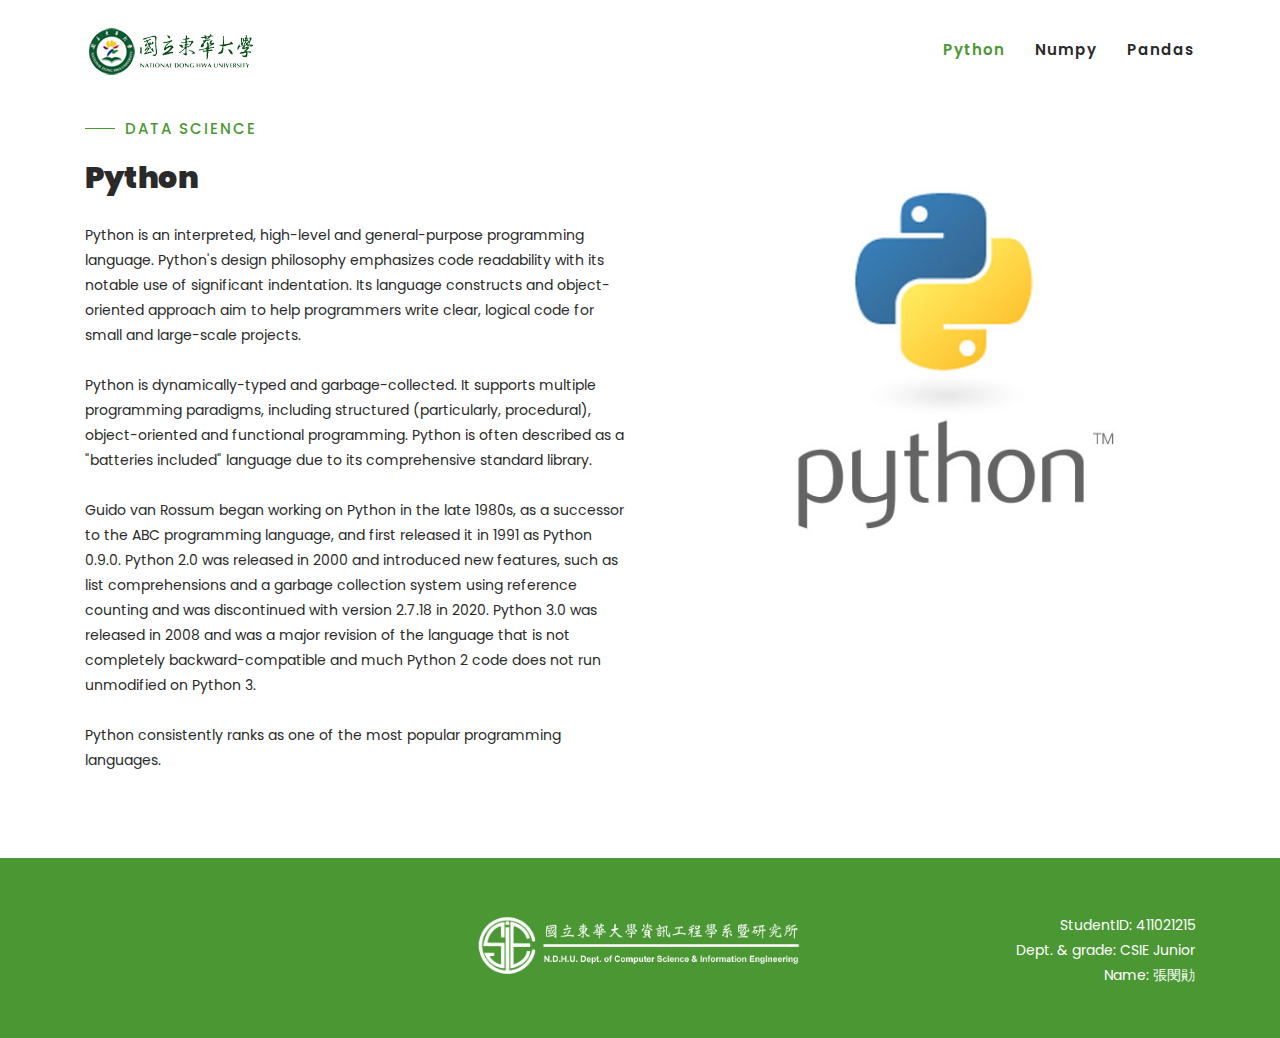
<file: Midterm Project/411021215 q3/index.html>
<!DOCTYPE html>
<html lang="en">

  <head>

    <meta charset="utf-8">
    <meta name="viewport" content="width=device-width, initial-scale=1, shrink-to-fit=no">
    <meta name="description" content="">
    <meta name="author" content="">
    <link href="https://fonts.googleapis.com/css?family=Poppins:100,200,300,400,500,600,700,800,900&display=swap" rel="stylesheet">
    <link href="https://fonts.googleapis.com/css2?family=Dancing+Script:wght@400;500;600;700&display=swap" rel="stylesheet">

    <title>Midterm web</title>

    <!-- Additional CSS Files -->
    <link rel="stylesheet" type="text/css" href="assets/css/bootstrap.min.css">

    <link rel="stylesheet" type="text/css" href="assets/css/font-awesome.css">

    <link rel="stylesheet" href="assets/css/template.css">

    <link rel="stylesheet" href="assets/css/owl-carousel.css">

    <link rel="stylesheet" href="assets/css/lightbox.css">

    </head>
    
    <body>
    
    <!-- ***** Preloader Start ***** -->
    <div id="preloader">
        <div class="jumper">
            <div></div>
            <div></div>
            <div></div>
        </div>
    </div>  
    <!-- ***** Preloader End ***** -->
    
    
    <!-- ***** Header Area Start ***** -->
    <header class="header-area header-sticky">
        <div class="container">
            <div class="row">
                <div class="col-12">
                    <nav class="main-nav">
                        <!-- ***** Logo Start ***** -->
                        <a href="https://www.ndhu.edu.tw/" class="logo" target="_blank">
                            <img src="resource/ndhu-logo.png">
                        </a>
                        <!-- ***** Logo End ***** -->
                        <!-- ***** Menu Start ***** -->
                        <ul class="nav">
                            <li class="scroll-to-section"><a href="index.html" class="active">Python</a></li>
                            <li class="scroll-to-section"><a href="numpy.html">Numpy</a></li>
                            <li class="scroll-to-section"><a href="pandas.html">Pandas</a></li>
                        </ul>        
                        <a class='menu-trigger'>
                            <span>Menu</span>
                        </a>
                        <!-- ***** Menu End ***** -->
                    </nav>
                </div>
            </div>
        </div>
    </header>
    <!-- ***** Header Area End ***** -->

    <!-- ***** About Area Starts ***** -->
    <section class="section" id="about">
        <div class="container">
            <div class="row">
                <div class="col-lg-6 col-md-6 col-xs-12">
                    <div class="left-text-content">
                        <div class="section-heading">
                            <h6>Data Science</h6>
                            <h2>Python</h2>
                        </div>
                        <p>
                            Python is an interpreted, high-level and general-purpose programming language. Python's design philosophy emphasizes code readability with its notable use of significant indentation. Its language constructs and object-oriented approach aim to help programmers write clear, logical code for small and large-scale projects.<br><br>

                            Python is dynamically-typed and garbage-collected. It supports multiple programming paradigms, including structured (particularly, procedural), object-oriented and functional programming. Python is often described as a "batteries included" language due to its comprehensive standard library.<br><br>

                            Guido van Rossum began working on Python in the late 1980s, as a successor to the ABC programming language, and first released it in 1991 as Python 0.9.0. Python 2.0 was released in 2000 and introduced new features, such as list comprehensions and a garbage collection system using reference counting and was discontinued with version 2.7.18 in 2020. Python 3.0 was released in 2008 and was a major revision of the language that is not completely backward-compatible and much Python 2 code does not run unmodified on Python 3.<br><br>

                            Python consistently ranks as one of the most popular programming languages.
                        </p>
                    </div>
                </div>
                <div class="col-lg-6 col-md-6 col-xs-12">
                    <div class="right-content">
                        <div class="thumb">
                            <img src="resource/python.jpg" alt="">
                        </div>
                    </div>
                </div>
            </div>
        </div>
    </section>
    <!-- ***** About Area Ends ***** -->
    
    <!-- ***** Footer Start ***** -->
    <footer>
        <div class="container">
            <div class="row">
                <div class="col-lg-4 col-xs-12">
                </div>
                <div class="col-lg-4">
                    <div class="logo">
                        <a href="https://www.csie.ndhu.edu.tw/" target="_blank"><img src="resource/csie_logo_w.png" alt style="width: 95%"></a>
                    </div>
                </div>
                <div class="col-lg-4 col-xs-12">
                    <div class="left-text-content">
                        <p>StudentID: 411021215
                        <br>Dept. & grade: CSIE Junior 
                        <br>Name: 張閔勛</p>
                    </div>
                </div>
            </div>
        </div>
    </footer>

    <!-- jQuery -->
    <script src="assets/js/jquery-2.1.0.min.js"></script>

    <!-- Bootstrap -->
    <script src="assets/js/popper.js"></script>
    <script src="assets/js/bootstrap.min.js"></script>

    <!-- Plugins -->
    <script src="assets/js/owl-carousel.js"></script>
    <script src="assets/js/accordions.js"></script>
    <script src="assets/js/datepicker.js"></script>
    <script src="assets/js/scrollreveal.min.js"></script>
    <script src="assets/js/waypoints.min.js"></script>
    <script src="assets/js/jquery.counterup.min.js"></script>
    <script src="assets/js/imgfix.min.js"></script> 
    <script src="assets/js/slick.js"></script> 
    <script src="assets/js/lightbox.js"></script> 
    <script src="assets/js/isotope.js"></script> 
    
    <!-- Global Init -->
    <script src="assets/js/custom.js"></script>
    <script>

        $(function() {
            var selectedClass = "";
            $("p").click(function(){
            selectedClass = $(this).attr("data-rel");
            $("#portfolio").fadeTo(50, 0.1);
                $("#portfolio div").not("."+selectedClass).fadeOut();
            setTimeout(function() {
              $("."+selectedClass).fadeIn();
              $("#portfolio").fadeTo(50, 1);
            }, 500);
                
            });
        });

    </script>
  </body>
</html>
</file>
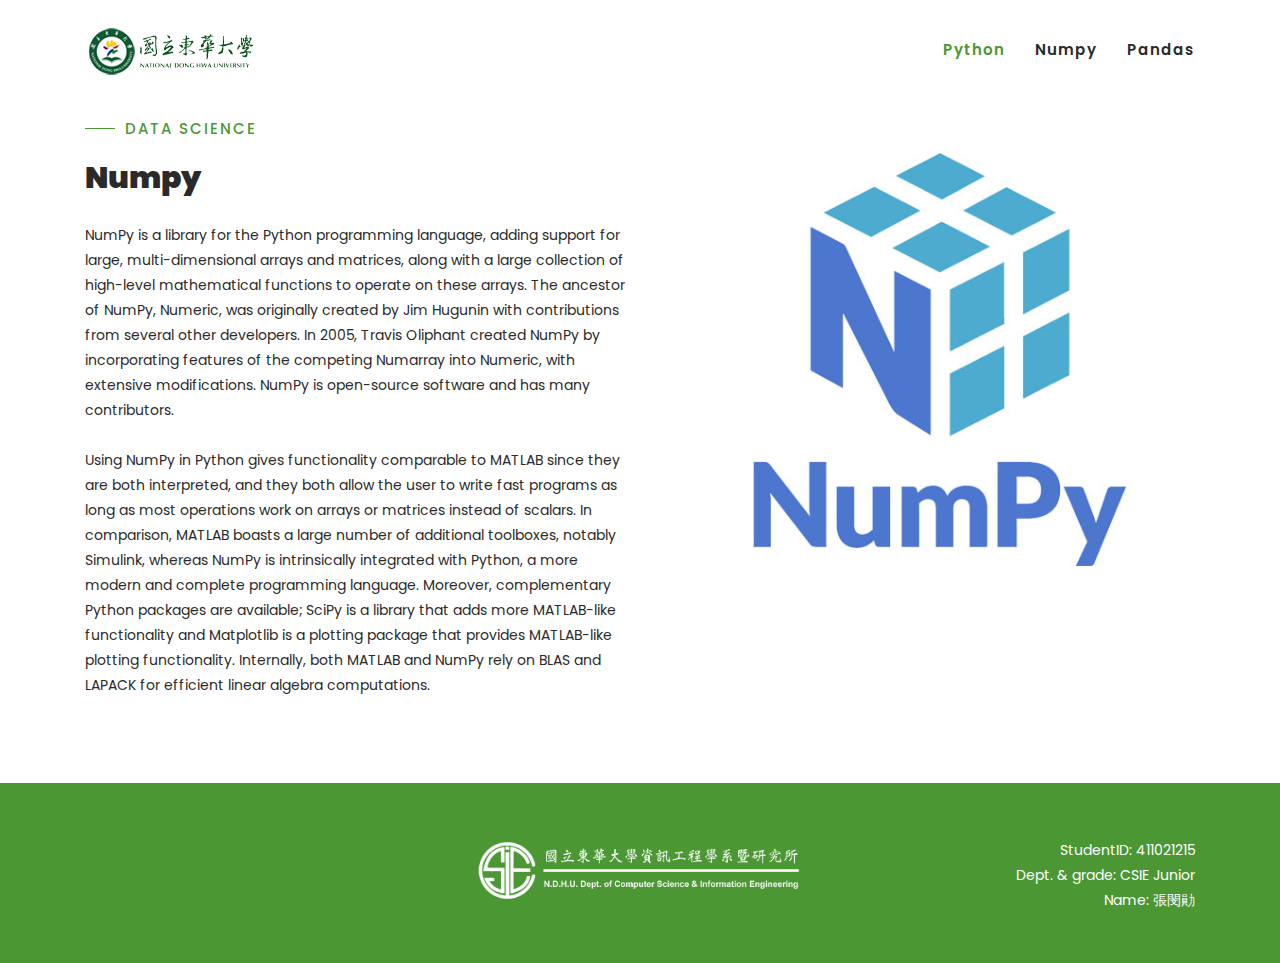
<file: Midterm Project/411021215 q3/numpy.html>
<!DOCTYPE html>
<html lang="en">

  <head>

    <meta charset="utf-8">
    <meta name="viewport" content="width=device-width, initial-scale=1, shrink-to-fit=no">
    <meta name="description" content="">
    <meta name="author" content="">
    <link href="https://fonts.googleapis.com/css?family=Poppins:100,200,300,400,500,600,700,800,900&display=swap" rel="stylesheet">
    <link href="https://fonts.googleapis.com/css2?family=Dancing+Script:wght@400;500;600;700&display=swap" rel="stylesheet">

    <title>Midterm web</title>

    <!-- Additional CSS Files -->
    <link rel="stylesheet" type="text/css" href="assets/css/bootstrap.min.css">

    <link rel="stylesheet" type="text/css" href="assets/css/font-awesome.css">

    <link rel="stylesheet" href="assets/css/template.css">

    <link rel="stylesheet" href="assets/css/owl-carousel.css">

    <link rel="stylesheet" href="assets/css/lightbox.css">

    </head>
    
    <body>
    
    <!-- ***** Preloader Start ***** -->
    <div id="preloader">
        <div class="jumper">
            <div></div>
            <div></div>
            <div></div>
        </div>
    </div>  
    <!-- ***** Preloader End ***** -->
    
    
    <!-- ***** Header Area Start ***** -->
    <header class="header-area header-sticky">
        <div class="container">
            <div class="row">
                <div class="col-12">
                    <nav class="main-nav">
                        <!-- ***** Logo Start ***** -->
                        <a href="https://www.ndhu.edu.tw/" class="logo" target="_blank">
                            <img src="resource/ndhu-logo.png">
                        </a>
                        <!-- ***** Logo End ***** -->
                        <!-- ***** Menu Start ***** -->
                        <ul class="nav">
                            <li class="scroll-to-section"><a href="index.html" class="active">Python</a></li>
                            <li class="scroll-to-section"><a href="numpy.html">Numpy</a></li>
                            <li class="scroll-to-section"><a href="pandas.html">Pandas</a></li>
                        </ul>        
                        <a class='menu-trigger'>
                            <span>Menu</span>
                        </a>
                        <!-- ***** Menu End ***** -->
                    </nav>
                </div>
            </div>
        </div>
    </header>
    <!-- ***** Header Area End ***** -->

    <!-- ***** About Area Starts ***** -->
    <section class="section" id="about">
        <div class="container">
            <div class="row">
                <div class="col-lg-6 col-md-6 col-xs-12">
                    <div class="left-text-content">
                        <div class="section-heading">
                            <h6>Data Science</h6>
                            <h2>Numpy</h2>
                        </div>
                        <p>
                            NumPy is a library for the Python programming language, adding support for large, multi-dimensional arrays and matrices, along with a large collection of high-level mathematical functions to operate on these arrays. The ancestor of NumPy, Numeric, was originally created by Jim Hugunin with contributions from several other developers. In 2005, Travis Oliphant created NumPy by incorporating features of the competing Numarray into Numeric, with extensive modifications. NumPy is open-source software and has many contributors. <br><br>


                            Using NumPy in Python gives functionality comparable to MATLAB since they are both interpreted, and they both allow the user to write fast programs as long as most operations work on arrays or matrices instead of scalars. In comparison, MATLAB boasts a large number of additional toolboxes, notably Simulink, whereas NumPy is intrinsically integrated with Python, a more modern and complete programming language. Moreover, complementary Python packages are available; SciPy is a library that adds more MATLAB-like functionality and Matplotlib is a plotting package that provides MATLAB-like plotting functionality. Internally, both MATLAB and NumPy rely on BLAS and LAPACK for efficient linear algebra computations.

                        </p>
                    </div>
                </div>
                <div class="col-lg-6 col-md-6 col-xs-12">
                    <div class="right-content">
                        <div class="thumb">
                            <img src="resource/numpy.jpg" alt="">
                        </div>
                    </div>
                </div>
            </div>
        </div>
    </section>
    <!-- ***** About Area Ends ***** -->
    
    <!-- ***** Footer Start ***** -->
    <footer>
        <div class="container">
            <div class="row">
                <div class="col-lg-4 col-xs-12">
                </div>
                <div class="col-lg-4">
                    <div class="logo">
                        <a href="https://www.csie.ndhu.edu.tw/" target="_blank"><img src="resource/csie_logo_w.png" alt style="width: 95%"></a>
                    </div>
                </div>
                <div class="col-lg-4 col-xs-12">
                    <div class="left-text-content">
                        <p>StudentID: 411021215
                        <br>Dept. & grade: CSIE Junior 
                        <br>Name: 張閔勛</p>
                    </div>
                </div>
            </div>
        </div>
    </footer>

    <!-- jQuery -->
    <script src="assets/js/jquery-2.1.0.min.js"></script>

    <!-- Bootstrap -->
    <script src="assets/js/popper.js"></script>
    <script src="assets/js/bootstrap.min.js"></script>

    <!-- Plugins -->
    <script src="assets/js/owl-carousel.js"></script>
    <script src="assets/js/accordions.js"></script>
    <script src="assets/js/datepicker.js"></script>
    <script src="assets/js/scrollreveal.min.js"></script>
    <script src="assets/js/waypoints.min.js"></script>
    <script src="assets/js/jquery.counterup.min.js"></script>
    <script src="assets/js/imgfix.min.js"></script> 
    <script src="assets/js/slick.js"></script> 
    <script src="assets/js/lightbox.js"></script> 
    <script src="assets/js/isotope.js"></script> 
    
    <!-- Global Init -->
    <script src="assets/js/custom.js"></script>
    <script>

        $(function() {
            var selectedClass = "";
            $("p").click(function(){
            selectedClass = $(this).attr("data-rel");
            $("#portfolio").fadeTo(50, 0.1);
                $("#portfolio div").not("."+selectedClass).fadeOut();
            setTimeout(function() {
              $("."+selectedClass).fadeIn();
              $("#portfolio").fadeTo(50, 1);
            }, 500);
                
            });
        });

    </script>
  </body>
</html>
</file>
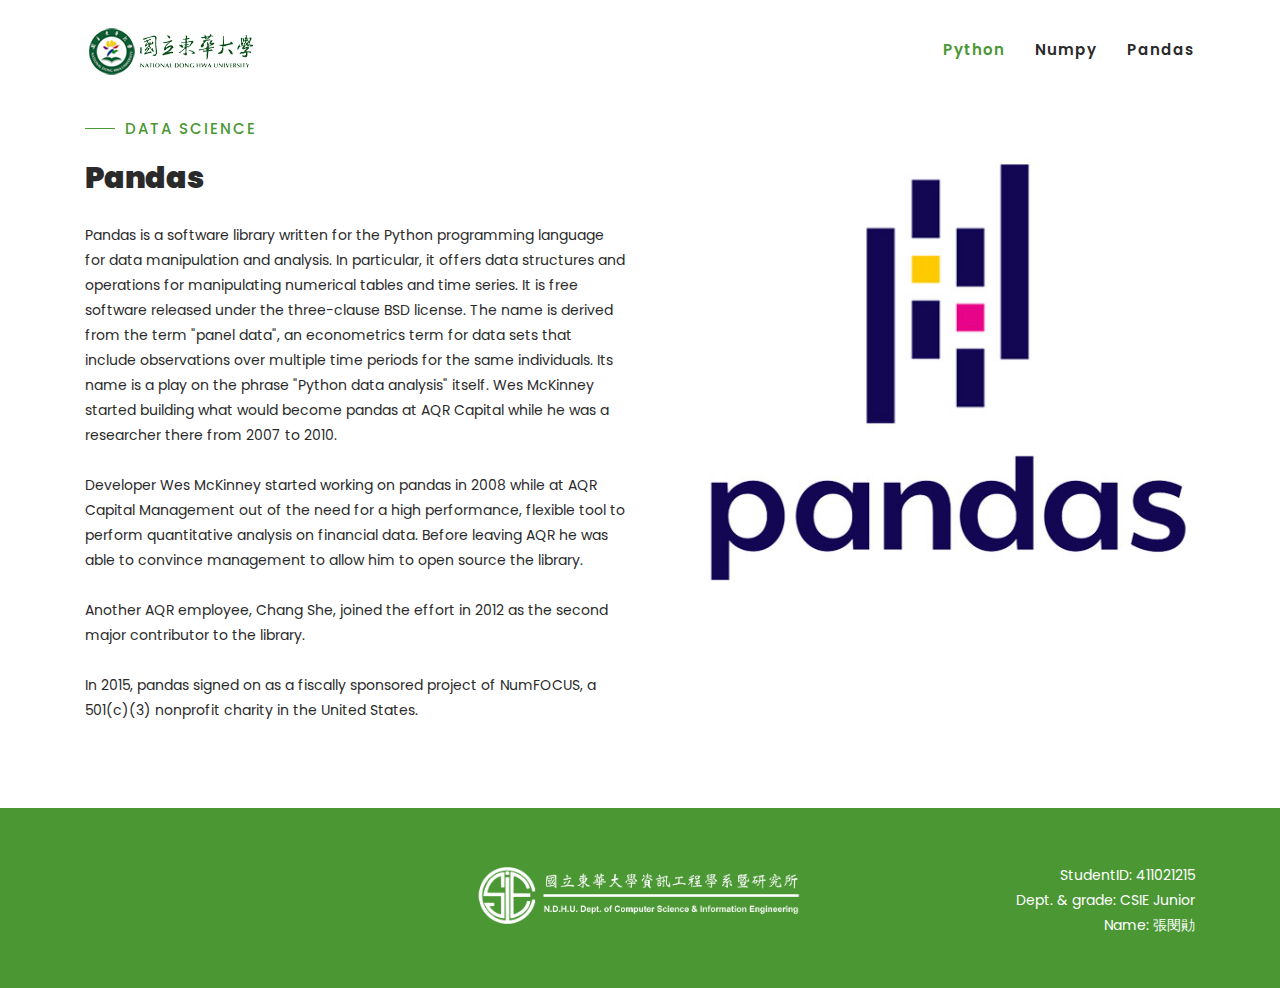
<file: Midterm Project/411021215 q3/pandas.html>
<!DOCTYPE html>
<html lang="en">

  <head>

    <meta charset="utf-8">
    <meta name="viewport" content="width=device-width, initial-scale=1, shrink-to-fit=no">
    <meta name="description" content="">
    <meta name="author" content="">
    <link href="https://fonts.googleapis.com/css?family=Poppins:100,200,300,400,500,600,700,800,900&display=swap" rel="stylesheet">
    <link href="https://fonts.googleapis.com/css2?family=Dancing+Script:wght@400;500;600;700&display=swap" rel="stylesheet">

    <title>Midterm web</title>

    <!-- Additional CSS Files -->
    <link rel="stylesheet" type="text/css" href="assets/css/bootstrap.min.css">

    <link rel="stylesheet" type="text/css" href="assets/css/font-awesome.css">

    <link rel="stylesheet" href="assets/css/template.css">

    <link rel="stylesheet" href="assets/css/owl-carousel.css">

    <link rel="stylesheet" href="assets/css/lightbox.css">

    </head>
    
    <body>
    
    <!-- ***** Preloader Start ***** -->
    <div id="preloader">
        <div class="jumper">
            <div></div>
            <div></div>
            <div></div>
        </div>
    </div>  
    <!-- ***** Preloader End ***** -->
    
    
    <!-- ***** Header Area Start ***** -->
    <header class="header-area header-sticky">
        <div class="container">
            <div class="row">
                <div class="col-12">
                    <nav class="main-nav">
                        <!-- ***** Logo Start ***** -->
                        <a href="https://www.ndhu.edu.tw/" class="logo" target="_blank">
                            <img src="resource/ndhu-logo.png">
                        </a>
                        <!-- ***** Logo End ***** -->
                        <!-- ***** Menu Start ***** -->
                        <ul class="nav">
                            <li class="scroll-to-section"><a href="index.html" class="active">Python</a></li>
                            <li class="scroll-to-section"><a href="numpy.html">Numpy</a></li>
                            <li class="scroll-to-section"><a href="pandas.html">Pandas</a></li>
                        </ul>        
                        <a class='menu-trigger'>
                            <span>Menu</span>
                        </a>
                        <!-- ***** Menu End ***** -->
                    </nav>
                </div>
            </div>
        </div>
    </header>
    <!-- ***** Header Area End ***** -->

    <!-- ***** About Area Starts ***** -->
    <section class="section" id="about">
        <div class="container">
            <div class="row">
                <div class="col-lg-6 col-md-6 col-xs-12">
                    <div class="left-text-content">
                        <div class="section-heading">
                            <h6>Data Science</h6>
                            <h2>Pandas</h2>
                        </div>
                        <p>
                            Pandas is a software library written for the Python programming language for data manipulation and analysis. In particular, it offers data structures and operations for manipulating numerical tables and time series. It is free software released under the three-clause BSD license. The name is derived from the term "panel data", an econometrics term for data sets that include observations over multiple time periods for the same individuals. Its name is a play on the phrase "Python data analysis" itself. Wes McKinney started building what would become pandas at AQR Capital while he was a researcher there from 2007 to 2010.
                            <br><br>
                            Developer Wes McKinney started working on pandas in 2008 while at AQR Capital Management out of the need for a high performance, flexible tool to perform quantitative analysis on financial data. Before leaving AQR he was able to convince management to allow him to open source the library.
                            <br><br>
                            Another AQR employee, Chang She, joined the effort in 2012 as the second major contributor to the library.
                            <br><br>
                            In 2015, pandas signed on as a fiscally sponsored project of NumFOCUS, a 501(c)(3) nonprofit charity in the United States.
                        </p>
                    </div>
                </div>
                <div class="col-lg-6 col-md-6 col-xs-12">
                    <div class="right-content">
                        <div class="thumb">
                            <img src="resource/pandas.jpg" alt="">
                        </div>
                    </div>
                </div>
            </div>
        </div>
    </section>
    <!-- ***** About Area Ends ***** -->
    
    <!-- ***** Footer Start ***** -->
    <footer>
        <div class="container">
            <div class="row">
                <div class="col-lg-4 col-xs-12">
                </div>
                <div class="col-lg-4">
                    <div class="logo">
                        <a href="https://www.csie.ndhu.edu.tw/" target="_blank"><img src="resource/csie_logo_w.png" alt style="width: 95%"></a>
                    </div>
                </div>
                <div class="col-lg-4 col-xs-12">
                    <div class="left-text-content">
                        <p>StudentID: 411021215
                        <br>Dept. & grade: CSIE Junior 
                        <br>Name: 張閔勛</p>
                    </div>
                </div>
            </div>
        </div>
    </footer>

    <!-- jQuery -->
    <script src="assets/js/jquery-2.1.0.min.js"></script>

    <!-- Bootstrap -->
    <script src="assets/js/popper.js"></script>
    <script src="assets/js/bootstrap.min.js"></script>

    <!-- Plugins -->
    <script src="assets/js/owl-carousel.js"></script>
    <script src="assets/js/accordions.js"></script>
    <script src="assets/js/datepicker.js"></script>
    <script src="assets/js/scrollreveal.min.js"></script>
    <script src="assets/js/waypoints.min.js"></script>
    <script src="assets/js/jquery.counterup.min.js"></script>
    <script src="assets/js/imgfix.min.js"></script> 
    <script src="assets/js/slick.js"></script> 
    <script src="assets/js/lightbox.js"></script> 
    <script src="assets/js/isotope.js"></script> 
    
    <!-- Global Init -->
    <script src="assets/js/custom.js"></script>
    <script>

        $(function() {
            var selectedClass = "";
            $("p").click(function(){
            selectedClass = $(this).attr("data-rel");
            $("#portfolio").fadeTo(50, 0.1);
                $("#portfolio div").not("."+selectedClass).fadeOut();
            setTimeout(function() {
              $("."+selectedClass).fadeIn();
              $("#portfolio").fadeTo(50, 1);
            }, 500);
                
            });
        });

    </script>
  </body>
</html>
</file>
<file: Midterm Project/411021215 q3/assets/css/template.css>
/*

TemplateMo 558 Klassy Cafe

https://templatemo.com/tm-558-klassy-cafe

*/

/* ---------------------------------------------
Table of contents
------------------------------------------------
01. font & reset css
02. reset
03. global styles
04. header
05. banner
06. features
07. testimonials
08. contact
09. footer
10. preloader
11. search
12. portfolio

--------------------------------------------- */
/* 
---------------------------------------------
font & reset css
--------------------------------------------- 
*/
@import url("https://fonts.googleapis.com/css?family=Poppins:100,200,300,400,500,600,700,800,900");
/* 
---------------------------------------------
reset
--------------------------------------------- 
*/
html, body, div, span, applet, object, iframe, h1, h2, h3, h4, h5, h6, p, blockquote, div
pre, a, abbr, acronym, address, big, cite, code, del, dfn, em, font, img, ins, kbd, q,
s, samp, small, strike, strong, sub, sup, tt, var, b, u, i, center, dl, dt, dd, ol, ul, li,
figure, header, nav, section, article, aside, footer, figcaption {
  margin: 0;
  padding: 0;
  border: 0;
  outline: 0;
}

.clearfix:after {
  content: ".";
  display: block;
  clear: both;
  visibility: hidden;
  line-height: 0;
  height: 0;
}

.clearfix {
  display: inline-block;
}

html[xmlns] .clearfix {
  display: block;
}

* html .clearfix {
  height: 1%;
}

ul, li {
  padding: 0;
  margin: 0;
  list-style: none;
}

header, nav, section, article, aside, footer, hgroup {
  display: block;
}

* {
  box-sizing: border-box;
}

html, body {
  font-family: 'Poppins', sans-serif;
  font-weight: 400;
  background-color: #fff;
  font-size: 16px;
  -ms-text-size-adjust: 100%;
  -webkit-font-smoothing: antialiased;
  -moz-osx-font-smoothing: grayscale;
}

a {
  text-decoration: none !important;
}

h1, h2, h3, h4, h5, h6 {
  margin-top: 0px;
  margin-bottom: 0px;
}

ul {
  margin-bottom: 0px;
}

p {
  font-size: 14px;
  line-height: 25px;
  color: #2a2a2a;
}

/* 
---------------------------------------------
global styles
--------------------------------------------- 
*/
html,
body {
  background: #fff;
  font-family: 'Poppins', sans-serif;
}

::selection {
  background: #4a9733;
  color: #fff;
}

::-moz-selection {
  background: #4a9733;
  color: #fff;
}

@media (max-width: 991px) {
  html, body {
    overflow-x: hidden;
  }
  .mobile-top-fix {
    margin-top: 30px;
    margin-bottom: 0px;
  }
  .mobile-bottom-fix {
    margin-bottom: 30px;
  }
  .mobile-bottom-fix-big {
    margin-bottom: 60px;
  }
}

.main-white-button a {
  font-size: 13px;
  color: #4a9733;
  background-color: #fff;
  padding: 12px 25px;
  display: inline-block;
  border-radius: 3px;
  font-weight: 600;
  transition: all .3s;
}

.main-white-button a:hover {
  opacity: 0.9;
}

.main-text-button a {
  font-size: 13px;
  color: #fff;
  font-weight: 600;
  transition: all .3s;
}

.main-text-button a:hover {
  opacity: 0.9;
}

.section-heading h6 {
  position: relative;
  font-size: 15px;
  color: #4a9733;
  font-weight: 500;
  letter-spacing: 2px;
  text-transform: uppercase;
  padding-left: 40px;
}

.section-heading h6:before {
  width: 30px;
  height: 1px;
  content: '';
  position: absolute;
  left: 0;
  top: 8px;
  background-color: #4a9733;
}

.section-heading h2 {
  line-height: 40px;
  margin-top: 20px;
  margin-bottom: 25px; 
  font-size: 30px;
  font-weight: 900;
  color: #2a2a2a;
}


/* 
---------------------------------------------
header
--------------------------------------------- 
*/

.background-header {
  background-color: #fff;
  height: 80px!important;
  position: fixed!important;
  top: 0px;
  left: 0px;
  right: 0px;
  box-shadow: 0px 0px 10px rgba(0,0,0,0.15)!important;
}

.background-header .logo,
.background-header .main-nav .nav li a {
  color: #1e1e1e!important;
}

.background-header .main-nav .nav li:hover a {
  color: #4a9733!important;
}

.background-header .nav li a.active {
  color: #4a9733!important;
}

.header-area {
  background-color: #fff;
  position: absolute;
  top: 0px;
  left: 0px;
  right: 0px;
  z-index: 100;
  height: 100px;
  -webkit-transition: all .5s ease 0s;
  -moz-transition: all .5s ease 0s;
  -o-transition: all .5s ease 0s;
  transition: all .5s ease 0s;
}

.header-area .main-nav {
  min-height: 80px;
  background: transparent;
}

.header-area .main-nav .logo {
  line-height: 100px;
  color: #fff;
  font-size: 28px;
  font-weight: 700;
  text-transform: uppercase;
  letter-spacing: 2px;
  float: left;
  -webkit-transition: all 0.3s ease 0s;
  -moz-transition: all 0.3s ease 0s;
  -o-transition: all 0.3s ease 0s;
  transition: all 0.3s ease 0s;
}

.background-header .main-nav .logo {
  line-height: 75px;
}

.background-header .nav {
  margin-top: 20px !important;
}

.header-area .main-nav .nav {
  float: right;
  margin-top: 30px;
  margin-right: 0px;
  background-color: transparent;
  -webkit-transition: all 0.3s ease 0s;
  -moz-transition: all 0.3s ease 0s;
  -o-transition: all 0.3s ease 0s;
  transition: all 0.3s ease 0s;
  position: relative;
  z-index: 999;
}

.header-area .main-nav .nav li {
  padding-left: 15px;
  padding-right: 15px;
}

.header-area .main-nav .nav li:last-child {
  padding-right: 0px;
}

.header-area .main-nav .nav li a {
  display: block;
  font-weight: 600;
  font-size: 15px;
  color: #2a2a2a;
  text-transform: capitalize;
  -webkit-transition: all 0.3s ease 0s;
  -moz-transition: all 0.3s ease 0s;
  -o-transition: all 0.3s ease 0s;
  transition: all 0.3s ease 0s;
  height: 40px;
  line-height: 40px;
  border: transparent;
  letter-spacing: 1px;
}

.header-area .main-nav .nav li a {
  color: #2a2a2a;
}

.header-area .main-nav .nav li:hover a,
.header-area .main-nav .nav li a.active {
  color: #4a9733!important;
}

.background-header .main-nav .nav li:hover a,
.background-header .main-nav .nav li a.active {
  color: #4a9733!important;
  opacity: 1;
}

.header-area .main-nav .nav li.submenu {
  position: relative;
  padding-right: 30px;
}

.header-area .main-nav .nav li.submenu:after {
  font-family: FontAwesome;
  content: "\f107";
  font-size: 12px;
  color: #2a2a2a;
  position: absolute;
  right: 18px;
  top: 12px;
}

.background-header .main-nav .nav li.submenu:after {
  color: #2a2a2a;
}

.header-area .main-nav .nav li.submenu ul {
  position: absolute;
  width: 200px;
  box-shadow: 0 2px 28px 0 rgba(0, 0, 0, 0.06);
  overflow: hidden;
  top: 50px;
  opacity: 0;
  transform: translateY(+2em);
  visibility: hidden;
  z-index: -1;
  transition: all 0.3s ease-in-out 0s, visibility 0s linear 0.3s, z-index 0s linear 0.01s;
}

.header-area .main-nav .nav li.submenu ul li {
  margin-left: 0px;
  padding-left: 0px;
  padding-right: 0px;
}

.header-area .main-nav .nav li.submenu ul li a {
  opacity: 1;
  display: block;
  background: #f7f7f7;
  color: #2a2a2a!important;
  padding-left: 20px;
  height: 40px;
  line-height: 40px;
  -webkit-transition: all 0.3s ease 0s;
  -moz-transition: all 0.3s ease 0s;
  -o-transition: all 0.3s ease 0s;
  transition: all 0.3s ease 0s;
  position: relative;
  font-size: 13px;
  font-weight: 400;
  border-bottom: 1px solid #eee;
}

.header-area .main-nav .nav li.submenu ul li a:hover {
  background: #fff;
  color: #4a9733!important;
  padding-left: 25px;
}

.header-area .main-nav .nav li.submenu ul li a:hover:before {
  width: 3px;
}

.header-area .main-nav .nav li.submenu:hover ul {
  visibility: visible;
  opacity: 1;
  z-index: 1;
  transform: translateY(0%);
  transition-delay: 0s, 0s, 0.3s;
}

.header-area .main-nav .menu-trigger {
  cursor: pointer;
  display: block;
  position: absolute;
  top: 33px;
  width: 32px;
  height: 40px;
  text-indent: -9999em;
  z-index: 99;
  right: 40px;
  display: none;
}

.background-header .main-nav .menu-trigger {
  top: 23px;
}

.header-area .main-nav .menu-trigger span,
.header-area .main-nav .menu-trigger span:before,
.header-area .main-nav .menu-trigger span:after {
  -moz-transition: all 0.4s;
  -o-transition: all 0.4s;
  -webkit-transition: all 0.4s;
  transition: all 0.4s;
  background-color: #1e1e1e;
  display: block;
  position: absolute;
  width: 30px;
  height: 2px;
  left: 0;
}

.background-header .main-nav .menu-trigger span,
.background-header .main-nav .menu-trigger span:before,
.background-header .main-nav .menu-trigger span:after {
  background-color: #1e1e1e;
}

.header-area .main-nav .menu-trigger span:before,
.header-area .main-nav .menu-trigger span:after {
  -moz-transition: all 0.4s;
  -o-transition: all 0.4s;
  -webkit-transition: all 0.4s;
  transition: all 0.4s;
  background-color: #1e1e1e;
  display: block;
  position: absolute;
  width: 30px;
  height: 2px;
  left: 0;
  width: 75%;
}

.background-header .main-nav .menu-trigger span:before,
.background-header .main-nav .menu-trigger span:after {
  background-color: #1e1e1e;
}

.header-area .main-nav .menu-trigger span:before,
.header-area .main-nav .menu-trigger span:after {
  content: "";
}

.header-area .main-nav .menu-trigger span {
  top: 16px;
}

.header-area .main-nav .menu-trigger span:before {
  -moz-transform-origin: 33% 100%;
  -ms-transform-origin: 33% 100%;
  -webkit-transform-origin: 33% 100%;
  transform-origin: 33% 100%;
  top: -10px;
  z-index: 10;
}

.header-area .main-nav .menu-trigger span:after {
  -moz-transform-origin: 33% 0;
  -ms-transform-origin: 33% 0;
  -webkit-transform-origin: 33% 0;
  transform-origin: 33% 0;
  top: 10px;
}

.header-area .main-nav .menu-trigger.active span,
.header-area .main-nav .menu-trigger.active span:before,
.header-area .main-nav .menu-trigger.active span:after {
  background-color: transparent;
  width: 100%;
}

.header-area .main-nav .menu-trigger.active span:before {
  -moz-transform: translateY(6px) translateX(1px) rotate(45deg);
  -ms-transform: translateY(6px) translateX(1px) rotate(45deg);
  -webkit-transform: translateY(6px) translateX(1px) rotate(45deg);
  transform: translateY(6px) translateX(1px) rotate(45deg);
  background-color: #1e1e1e;
}

.background-header .main-nav .menu-trigger.active span:before {
  background-color: #1e1e1e;
}

.header-area .main-nav .menu-trigger.active span:after {
  -moz-transform: translateY(-6px) translateX(1px) rotate(-45deg);
  -ms-transform: translateY(-6px) translateX(1px) rotate(-45deg);
  -webkit-transform: translateY(-6px) translateX(1px) rotate(-45deg);
  transform: translateY(-6px) translateX(1px) rotate(-45deg);
  background-color: #1e1e1e;
}

.background-header .main-nav .menu-trigger.active span:after {
  background-color: #1e1e1e;
}

.header-area.header-sticky {
  min-height: 80px;
}

.header-area .nav {
  margin-top: 30px;
}

.header-area.header-sticky .nav li a.active {
  color: #4a9733;
}

@media (max-width: 1200px) {
  .header-area .main-nav .nav li {
    padding-left: 12px;
    padding-right: 12px;
  }
  .header-area .main-nav:before {
    display: none;
  }
}

@media (max-width: 767px) {
  .header-area .main-nav .logo {
    color: #1e1e1e;
  }
  .header-area.header-sticky .nav li a:hover,
  .header-area.header-sticky .nav li a.active {
    color: #4a9733!important;
    opacity: 1;
  }
  .header-area.header-sticky .nav li.search-icon a {
    width: 100%;
  }
  .header-area {
    background-color: #f7f7f7;
    padding: 0px 15px;
    height: 100px;
    box-shadow: none;
    text-align: center;
  }
  .header-area .container {
    padding: 0px;
  }
  .header-area .logo {
    margin-left: 30px;
  }
  .header-area .menu-trigger {
    display: block !important;
  }
  .header-area .main-nav {
    overflow: hidden;
  }
  .header-area .main-nav .nav {
    float: none;
    width: 100%;
    display: none;
    -webkit-transition: all 0s ease 0s;
    -moz-transition: all 0s ease 0s;
    -o-transition: all 0s ease 0s;
    transition: all 0s ease 0s;
    margin-left: 0px;
  }
  .header-area .main-nav .nav li:first-child {
    border-top: 1px solid #eee;
  }
  .header-area.header-sticky .nav {
    margin-top: 100px !important;
  }
  .header-area .main-nav .nav li {
    width: 100%;
    background: #fff;
    border-bottom: 1px solid #eee;
    padding-left: 0px !important;
    padding-right: 0px !important;
  }
  .header-area .main-nav .nav li a {
    height: 50px !important;
    line-height: 50px !important;
    padding: 0px !important;
    border: none !important;
    background: #f7f7f7 !important;
    color: #191a20 !important;
  }
  .header-area .main-nav .nav li a:hover {
    background: #eee !important;
    color: #4a9733!important;
  }
  .header-area .main-nav .nav li.submenu ul {
    position: relative;
    visibility: inherit;
    opacity: 1;
    z-index: 1;
    transform: translateY(0%);
    transition-delay: 0s, 0s, 0.3s;
    top: 0px;
    width: 100%;
    box-shadow: none;
    height: 0px;
  }
  .header-area .main-nav .nav li.submenu ul li a {
    font-size: 12px;
    font-weight: 400;
  }
  .header-area .main-nav .nav li.submenu ul li a:hover:before {
    width: 0px;
  }
  .header-area .main-nav .nav li.submenu ul.active {
    height: auto !important;
  }
  .header-area .main-nav .nav li.submenu:after {
    color: #3B566E;
    right: 25px;
    font-size: 14px;
    top: 15px;
  }
  .header-area .main-nav .nav li.submenu:hover ul, .header-area .main-nav .nav li.submenu:focus ul {
    height: 0px;
  }
}

@media (min-width: 767px) {
  .header-area .main-nav .nav {
    display: flex !important;
  }
}


/* 
---------------------------------------------
banner
--------------------------------------------- 
*/

#top {
  padding-top: 100px;
}

#top .col-lg-4,
#top .col-lg-8 {
  padding: 0px;
}

#top .left-content {
  background-image: url(../images/top-left-bg.jpg);
  background-position: center center;
  background-repeat: no-repeat;
  background-size: cover;
  position: relative;
  width: 100%;
  height: 100%;
}

#top .left-content .inner-content {
  position: absolute;
  top: 50%;
  transform: translate(-50%, -50%);
  left: 50%;
}

#top .left-content h4 {
  font-family: 'Dancing Script', cursive;
  color: #fff;
  font-size: 54px;
  font-weight: 700;
}

#top .left-content h6 {
  font-size: 15px;
  text-transform: uppercase;
  font-weight: 600;
  color: #fff;
  letter-spacing: 3px;
  margin-top: 5px;
}

#top .left-content .main-white-button  {
  margin-top: 25px;
  margin-bottom: 10px;
}

#top .left-content .main-white-button a {
  display: inline-block;
}

/* ==== Main CSS === */
.img-fill{
  width: 100%;
  display: block;
  overflow: hidden;
  position: relative;
  text-align: center
}

.img-fill img {
  min-height: 100%;
  min-width: 100%;
  position: relative;
  display: inline-block;
  max-width: none;
}

*,
*:before,
*:after {
  -webkit-box-sizing: border-box;
  box-sizing: border-box;
  -webkit-font-smoothing: antialiased;
  -moz-osx-font-smoothing: grayscale;
}

.Grid1k {
  padding: 0 15px;
  max-width: 1200px;
  margin: auto;
}

.blocks-box,
.slick-slider {
  margin: 0;
  padding: 0!important;
}

.slick-slide {
  float: left /* If RTL Make This Right */ ;
  padding: 0;
}

/* ==== Slider Style === */
.Modern-Slider .item .img-fill{
  height:100%;
  max-height: 700px;
  background:#000;
}

.Modern-Slider .item .info > div{
  display:inline-block!important;
  vertical-align:middle;
}

.Modern-Slider .NextArrow {
  position:absolute;
  top:50%;
  transform: translateY(-25px);
  right:30px;
  width: 50px;
  height: 50px;
  background-color: #4a9733;
  border:0 none;
  line-height: 44px;
  border-radius: 50%;
  text-align:center;
  font-size: 36px;
  font-family: 'FontAwesome';
  color:#FFF;
  z-index:5;
  outline: none;
  opacity: 0.3;
  transition: all .3s;
}

.Modern-Slider .NextArrow:hover {
  opacity: 1;
}

.Modern-Slider .NextArrow:before{
  content:'\f105';
}

.Modern-Slider .PrevArrow {
  position:absolute;
  top:50%;
  transform: translateY(-25px);
  left:30px;
  width: 50px;
  height: 50px;
  background-color: #4a9733;
  border:0 none;
  line-height: 44px;
  border-radius: 50%;
  text-align:center;
  font-size: 36px;
  font-family: 'FontAwesome';
  color:#FFF;
  z-index:5;
  outline: none;
  opacity: 0.3;
  transition: all .3s;
}

.Modern-Slider .PrevArrow:hover {
  opacity: 1;
}

.Modern-Slider .PrevArrow:before{
  content:'\f104';
}

ul.slick-dots {
  display: none!important;
}

.Modern-Slider .item.slick-active{
  animation:Slick-FastSwipeIn 1s both;
}

.Modern-Slider .buttons {
  position: relative;
}

.Modern-Slider {background:#000;}


/* ==== Slick Slider Css Ruls === */
.slick-slider{position:relative;display:block;-webkit-user-select:none;-moz-user-select:none;-ms-user-select:none;user-select:none;-webkit-touch-callout:none;-khtml-user-select:none;-ms-touch-action:pan-y;touch-action:pan-y;-webkit-tap-highlight-color:transparent}
.slick-list{position:relative;display:block;overflow:hidden;margin:0;padding:0}
.slick-list:focus{outline:none}.slick-list.dragging{cursor:hand}
.slick-slider .slick-track,.slick-slider .slick-list{-webkit-transform:translate3d(0,0,0);-ms-transform:translate3d(0,0,0);transform:translate3d(0,0,0)}
.slick-track{position:relative;top:0;left:0;display:block}
.slick-track:before,.slick-track:after{display:table;content:''}.slick-track:after{clear:both}
.slick-loading .slick-track{visibility:hidden}
.slick-slide{display:none;float:left /* If RTL Make This Right */ ;height:100%;min-height:1px}
.slick-slide.dragging img{pointer-events:none}
.slick-initialized .slick-slide{display:block}
.slick-loading .slick-slide{visibility:hidden}
.slick-vertical .slick-slide{display:block;height:auto;border:1px solid transparent}


/*
---------------------------------------------
about
---------------------------------------------
*/

#about {
  margin-top: 20px;
  padding: 100px 0px 0px 0px;
  position: relative;
  z-index: 9;
}

#about .section-heading h2 {
  padding-right: 120px;
}

#about img {
  width: 100%;
  overflow: hidden;
}

#about .left-text-content p {
  margin-bottom: 25px;
}

#about .right-content {
  margin-left: 30px;
}

#about .right-content .thumb {
  position: relative;
}

#about .right-content .thumb a {
  position: absolute;
  left: 50%;
  top: 50%;
  width: 70px;
  height: 70px;
  display: inline-block;
  line-height: 70px;
  text-align: center;
  background-color: #4a9733;
  color: #fff;
  border-radius: 50%;
  transform: translate(-35px, -35px);
  transition: all .3s;
}

#about .right-content .thumb a:hover {
  opacity: .9;
}


/*
---------------------------------------------
menu
---------------------------------------------
*/

#menu {
  margin-top: 120px;
  background-color: #fffafa;
  padding: 120px 0px;
}

#menu .section-heading {
  margin-bottom: 80px;
}

.card {
  margin: 0 auto;
  max-width: 100%;
  min-height: 400px;
  overflow: hidden;
  background-size: cover;
  background-repeat: no-repeat;
  overflow: hidden;
}

.card1 {
  background-image: url(../images/menu-item-01.jpg);
}
.card2 {
  background-image: url(../images/menu-item-02.jpg);
}
.card3 {
  background-image: url(../images/menu-item-03.jpg);
}
.card4 {
  background-image: url(../images/menu-item-04.jpg);
}
.card5 {
  background-image: url(../images/menu-item-05.jpg);
}

.info {
  position: relative;
  width: 100%;
  background-color: #4a9733;
  border: 1px solid #4a9733;
  transform: translateY(100%)
  translateY(120px)
  translateZ(0);
  transition: transform 0.5s ease-out;
}

.card:hover .info,
.card:hover .info:before {
  transform: translateY(200px) translateZ(0);
}

.title {
  margin: 0;
  padding: 30px 30px 20px 30px;
  font-size: 20px;
  font-weight: 700;
  color: #fff;
}

.description {
  padding: 0px 30px;
  color: #fff;
}

#menu .price h6 {
  position: absolute;
  width: 70px;
  height: 70px;
  background-color: #4a9733;
  font-size: 20px;
  font-weight: 700;
  color: #fff;
  border-radius: 3px;
  text-align: center;
  line-height: 70px;
}

#menu .card .main-text-button {
  margin-left: 30px;
  margin-top: 20px;
  padding-bottom: 30px;
}

#menu .owl-menu-item {
  position: relative;
}

#menu .owl-nav {
  text-align: center;
  position: absolute;
  width: 100%;
  bottom: -80px;
  transform: translateY(5px);
}

#menu .owl-dots {
  display: none;
}
    
#menu .owl-nav .owl-prev{
  margin-right: 10px;
  outline: none;
}

#menu .owl-nav .owl-prev span,
#menu .owl-nav .owl-next span {
  opacity: 0;
}

#menu .owl-nav .owl-prev:before {
  display: inline-block;
  font-family: 'FontAwesome';
  color: #4a9733;
  font-size: 25px;
  font-weight: 700;
  content: '\f104';
}

#menu .owl-nav .owl-prev {
  opacity: 0.75;
  transition: all .5s;
}

#menu .owl-nav .owl-prev:hover {
  opacity: 1;
}

#menu .owl-nav .owl-next {
  opacity: 0.75;
  transition: all .5s;
}

#menu .owl-nav .owl-next:hover {
  opacity: 1;
}

#menu .owl-nav .owl-next{
  margin-left: 10px;
  outline: none;
}

#menu .owl-nav .owl-next:before {
  display: inline-block;
  font-family: 'FontAwesome';
  color: #4a9733;
  font-size: 25px;
  font-weight: 700;
  content: '\f105';
}


/*
---------------------------------------------
chefs
---------------------------------------------
*/

#chefs {
  padding-top: 120px;
}

#chefs .section-heading {
  margin-bottom: 70px;
}

#chefs .section-heading h6 {
  padding-left: 0px;
}

#chefs .section-heading h6:before {
  display: none;
}

#chefs .chef-item {
  text-align: center;
  border: 1px solid #afafaf;
  padding: 5px;
  transition: all .5s;
  border-radius: 3px;
}

#chefs .chef-item:hover {
  border-color: #4a9733;
}

#chefs .chef-item:hover .down-content h4 {
  color: #4a9733;
}

#chefs .chef-item .thumb {
  position: relative;
}

#chefs .chef-item .thumb img {
  width: 100%;
  overflow: hidden;
  position: relative;
}

#chefs .chef-item .thumb .overlay {
  position: absolute;
  background-color: #2a2a2a;
  border-radius: 3px;
  top: 0;
  bottom: 0;
  left: 0;
  right: 0;
  z-index: 1;
  opacity: 0;
  visibility: hidden;
  transition: all .3s;
}

#chefs .chef-item .thumb ul.social-icons {
  position: absolute;
  z-index: 11;
  top: 50%;
  left: 50%;
  transform: translate(-50%, -50%);
  width: 100%;
  transition: all .5s;
  opacity: 0;
  visibility: hidden;
}

#chefs .chef-item .thumb ul.social-icons li {
  display: inline-block;
  margin: 0px 5px;
}

#chefs .chef-item .thumb ul.social-icons li a {
  width: 40px;
  height: 40px;
  background-color: #fff;
  color: #2a2a2a;
  border-radius: 50%;
  text-align: center;
  line-height: 40px;
  display: inline-block;
  transition: all .5s;
}

#chefs .chef-item .thumb ul.social-icons li a:hover {
  background-color: #4a9733;
}

#chefs .chef-item:hover .overlay {
  opacity: .9;
  visibility: visible;
}

#chefs .chef-item:hover ul.social-icons {
  opacity: 1;
  visibility: visible;
}

#chefs .chef-item .down-content {
  padding: 20px 0px;
}

#chefs .chef-item .down-content h4 {
  transition: all .3s;
  font-size: 20px;
  font-weight: 700;
  color: #2a2a2a;
}

#chefs .chef-item .down-content span {
  font-size: 14px;
  color: #2a2a2a;
}


/* 
---------------------------------------------
reservation
--------------------------------------------- 
*/

#reservation .section-heading {
  margin-bottom: 30px;
}

#reservation .section-heading h6 {
  color: #fff;
}

#reservation .section-heading h2 {
  color: #fff;
  font-weight: 700;
}

#reservation .section-heading h6:before {
  background-color: #fff;
}

#reservation p {
  color: #fff;
  margin-bottom: 65px;
}

#reservation {
  margin-top: 120px;
  padding: 120px 0px;
  background-image: url(../images/reservation-bg.jpg);
  background-position: center center;
  background-repeat: no-repeat;
  background-size: cover;
}

#reservation .phone,
#reservation .message {
  background-color: #fff;
  border-radius: 5px;
  text-align: center;
  padding: 0px 0px 20px 0px;
}

#reservation .phone i,
#reservation .message i {
  width: 70px;
  height: 70px;
  display: inline-block;
  text-align: center;
  line-height: 70px;
  color: #fff;
  background-color: #4a9733;
  border-radius: 50%;
  font-size: 24px;
  margin-top: -35px;
  text-align: center;
  margin-left: auto;
  margin-right: auto;
}

#reservation .phone h4,
#reservation .message h4 {
  font-size: 20px;
  font-weight: 700;
  margin-top: 15px;
  margin-bottom: 10px;
}

#reservation .phone span a,
#reservation .message span a {
  font-size: 14px;
  color: #2a2a2a;
  transition: all .3s;
}

#reservation .phone span a:hover,
#reservation .message span a:hover {
  color: #4a9733;
}

#contact {
  margin-left: 30px;
  padding: 45px 30px;
  background-color: #fff;
  border-radius: 5px;
}

#contact h4 {
  text-align: center;
  font-weight: 700;
  font-size: 30px;
  color: #2a2a2a;
  margin-bottom: 30px;
}

.datepicker-days {
  padding: 30px;
  cursor: pointer;
}

.contact-form input,
.contact-form textarea,
.contact-form select {
  color: #2a2a2a;
  font-size: 14px;
  border: 1px solid #ddd;
  background-color: #fff;
  width: 100%;
  height: 46px;
  border-radius: 5px;
  outline: none;
  padding-top: 3px;
  padding-left: 20px;
  padding-right: 20px;
  -webkit-appearance: none;
  -moz-appearance: none;
  appearance: none;
  margin-bottom: 15px;
}

.contact-form input:focus,
.contact-form textarea:focus,
.contact-form select:focus {
  border-color: #4a9733;
}

.contact-form button {
  margin-top: -10px;
  font-size: 13px;
  color: #fff;
  background-color: #4a9733;
  padding: 12px 25px;
  width: 100%;
  box-shadow: none;
  border: none;
  display: inline-block;
  border-radius: 3px;
  font-weight: 600;
  transition: all .3s;
}

.contact-form button:hover {
  opacity: .9;
}

.contact-form textarea {
  height: 150px;
  resize: none;
  padding: 20px;
}

.contact-form ::-webkit-input-placeholder { /* Edge */
  color: #2a2a2a;
}

.contact-form :-ms-input-placeholder { /* Internet Explorer 10-11 */
  color: #2a2a2a;
}

.contact-form ::placeholder {
  color: #2a2a2a;
}

/*
---------------------------------------------
offers
---------------------------------------------
*/

#offers {
  padding-top: 120px;
}

#offers .section-heading {
  margin-bottom: 70px;
}

#offers .section-heading h6 {
  padding-left: 0px;
}

#offers .section-heading h6:before {
  display: none;
}

#offers .heading-tabs {
  text-align: center;
}

#offers .heading-tabs .main-dark-button {
  text-align: right;
}

#offers #tabs ul {
  padding: 0;
}
#offers #tabs ul li {
  display: inline-block;
  margin: 0px 15px;
}
#offers #tabs ul li:last-child {
  margin-right: 0px;
}
#offers #tabs ul li:first-child {
  margin-left: 0px;
}
#offers #tabs ul li a {
  text-transform: capitalize;
  width: 100%;
  display: inline-block;
  font-size: 15px;
  color: #2a2a2a;
  font-weight: 600;
  transition: all 0.3s;
  text-align: center;
}

#offers #tabs ul li a img {
  display: block;
  margin: 0 auto 15px auto;
}
#offers #tabs ul .ui-tabs-active a {
  color: #4a9733;
  position: relative;
}
#offers #tabs ul .ui-tabs-active span {
  color: #1e1e1e;
}
#offers .tabs-content {
  margin-top: 60px;
  text-align: left;
  display: inline-block;
  transition: all 0.3s;
}
#offers .tabs-content .tab-item {
  position: relative;
  margin-bottom: 60px;
}
#offers .tabs-content img {
  float: left;
  width: 100px;
  max-width: 100px;
  margin-right: 20px;
  border-radius: 5px;
}
#offers .tabs-content h4 {
  padding-top: 10px;
  font-size: 20px;
  font-weight: 700;
  color: #2a2a2a;
  margin-bottom: 10px;
  margin-right: 100px;
}

#offers .tabs-content p {
  margin-right: 100px;
}

#offers .tabs-content .left-list {
  margin-right: 15px;
}

#offers .tabs-content .right-list {
  margin-left: 15px;
}

#offers .tabs-content .price h6 {
  position: absolute;
  top: 15px;
  right: 0;
  width: 70px;
  height: 70px;
  background-color: #4a9733;
  display: inline-block;
  text-align: center;
  line-height: 70px;
  border-radius: 3px;
  font-size: 18px;
  font-weight: 700;
  color: #fff;
}


/* 
---------------------------------------------
footer
--------------------------------------------- 
*/

footer {
  margin-top: 60px;
  padding: 50px 0px;
  background-color: #4a9733;
}

footer .left-text-content p {
  margin-top: 5px;
  color: #fff;
  font-size: 14px;
  text-align: right;
}

footer .right-text-content p {
  color: #fff;
  font-size: 14px;
  margin-right: 15px;
  text-transform: uppercase;
}


footer .right-text-content {
  text-align: left;
  margin-top: 10px;
}

footer .logo {
  text-align: center;
}

footer .right-text-content ul li {
  display: inline-block;
  margin-left: 15px;
}
footer .right-text-content ul li:first-child {
  margin-left: 0px;
}


footer .right-text-content ul li a {
  width: 44px;
  height: 44px;
  display: inline-block;
  text-align: center;
  line-height: 44px;
  font-size: 20px;
  background-color: #fff;
  border-radius: 50%;
  color: #4a9733;
  -webkit-transition: all 0.5s ease 0s;
  -moz-transition: all 0.5s ease 0s;
  -o-transition: all 0.5s ease 0s;
  transition: all 0.5s ease 0s;
}

footer .right-text-content ul li a:hover {
  color: #2a2a2a;
}

/* 
---------------------------------------------
responsive
--------------------------------------------- 
*/

@media (max-width: 992px) {
  #top {
    padding-top: 100px;
    height: auto;
  }
  .header-area .main-nav .nav li.submenu:after {
    right: 3px;
  }
  .header-area .main-nav .nav li.submenu {
    padding-right: 15px;
  }
  .header-area .main-nav .nav li {
    padding-right: 5px;
    padding-left: 5px;
  }
  .header-area .main-nav .nav li a {
    font-size: 14px;
    letter-spacing: 0px;
  }
  #top .left-content {
    text-align: center;
    padding: 25% 0px;
  }
  #about .right-content {
    margin-left: 0px;
    margin-top: 30px;
  }
  #chefs .chef-item {
    margin-bottom: 30px;
  }
  #reservation .phone {
    margin-bottom: 60px;
  }
  #contact {
    margin-left: 0px;
    margin-top: 30px;
  }
  #offers .tabs-content .left-list {
    margin-right: 0px;
  }

  #offers .tabs-content .right-list {
    margin-left: 0px;
  }
  footer .right-text-content {
    text-align: center;
    margin-bottom: 30px;
  }
  footer .left-text-content p {
    text-align: center;
    margin-top: 30px;
  }
}





#preloader {
  overflow: hidden;
  background-color: #4a9733;
  left: 0;
  right: 0;
  top: 0;
  bottom: 0;
  position: fixed;
  z-index: 99999;
  color: #fff;
}

#preloader .jumper {
  left: 0;
  top: 0;
  right: 0;
  bottom: 0;
  display: block;
  position: absolute;
  margin: auto;
  width: 50px;
  height: 50px;
}

#preloader .jumper > div {
  background-color: #fff;
  width: 10px;
  height: 10px;
  border-radius: 100%;
  -webkit-animation-fill-mode: both;
  animation-fill-mode: both;
  position: absolute;
  opacity: 0;
  width: 50px;
  height: 50px;
  -webkit-animation: jumper 1s 0s linear infinite;
  animation: jumper 1s 0s linear infinite;
}

#preloader .jumper > div:nth-child(2) {
  -webkit-animation-delay: 0.33333s;
  animation-delay: 0.33333s;
}

#preloader .jumper > div:nth-child(3) {
  -webkit-animation-delay: 0.66666s;
  animation-delay: 0.66666s;
}

@-webkit-keyframes jumper {
  0% {
    opacity: 0;
    -webkit-transform: scale(0);
    transform: scale(0);
  }
  5% {
    opacity: 1;
  }
  100% {
    -webkit-transform: scale(1);
    transform: scale(1);
    opacity: 0;
  }
}

@keyframes jumper {
  0% {
    opacity: 0;
    -webkit-transform: scale(0);
    transform: scale(0);
  }
  5% {
    opacity: 1;
  }
  100% {
    opacity: 0;
  }
}
</file>
<file: Midterm Project/411021215 q3/assets/css/owl-carousel.css>
/**
 * Owl Carousel v2.3.4
 * Copyright 2013-2018 David Deutsch
 * Licensed under: SEE LICENSE IN https://github.com/OwlCarousel2/OwlCarousel2/blob/master/LICENSE
 */
/*
 *  Owl Carousel - Core
 */
.owl-carousel {
  display: none;
  width: 100%;
  -webkit-tap-highlight-color: transparent;
  /* position relative and z-index fix webkit rendering fonts issue */
  position: relative;
  z-index: 1; }
  .owl-carousel .owl-stage {
    position: relative;
    -ms-touch-action: pan-Y;
    touch-action: manipulation;
    -moz-backface-visibility: hidden;
    /* fix firefox animation glitch */ }
  .owl-carousel .owl-stage:after {
    content: ".";
    display: block;
    clear: both;
    visibility: hidden;
    line-height: 0;
    height: 0; }
  .owl-carousel .owl-stage-outer {
    position: relative;
    overflow: hidden;
    /* fix for flashing background */
    -webkit-transform: translate3d(0px, 0px, 0px); }
  .owl-carousel .owl-wrapper,
  .owl-carousel .owl-item {
    -webkit-backface-visibility: hidden;
    -moz-backface-visibility: hidden;
    -ms-backface-visibility: hidden;
    -webkit-transform: translate3d(0, 0, 0);
    -moz-transform: translate3d(0, 0, 0);
    -ms-transform: translate3d(0, 0, 0); }
  .owl-carousel .owl-item {
    position: relative;
    min-height: 1px;
    float: left;
    -webkit-backface-visibility: hidden;
    -webkit-tap-highlight-color: transparent;
    -webkit-touch-callout: none; }
  .owl-carousel .owl-item img {
    display: block;
    width: 100%; }
  .owl-carousel .owl-nav.disabled,
  .owl-carousel .owl-dots.disabled {
    display: none; }
  .owl-carousel .owl-nav .owl-prev,
  .owl-carousel .owl-nav .owl-next,
  .owl-carousel .owl-dot {
    cursor: pointer;
    -webkit-user-select: none;
    -khtml-user-select: none;
    -moz-user-select: none;
    -ms-user-select: none;
    user-select: none; }
  .owl-carousel .owl-nav button.owl-prev,
  .owl-carousel .owl-nav button.owl-next,
  .owl-carousel button.owl-dot {
    background: none;
    color: inherit;
    border: none;
    padding: 0 !important;
    font: inherit; }
  .owl-carousel.owl-loaded {
    display: block; }
  .owl-carousel.owl-loading {
    opacity: 0;
    display: block; }
  .owl-carousel.owl-hidden {
    opacity: 0; }
  .owl-carousel.owl-refresh .owl-item {
    visibility: hidden; }
  .owl-carousel.owl-drag .owl-item {
    -ms-touch-action: pan-y;
        touch-action: pan-y;
    -webkit-user-select: none;
    -moz-user-select: none;
    -ms-user-select: none;
    user-select: none; }
  .owl-carousel.owl-grab {
    cursor: move;
    cursor: grab; }
  .owl-carousel.owl-rtl {
    direction: rtl; }
  .owl-carousel.owl-rtl .owl-item {
    float: right; }

/* No Js */
.no-js .owl-carousel {
  display: block; }

/*
 *  Owl Carousel - Animate Plugin
 */
.owl-carousel .animated {
  animation-duration: 1000ms;
  animation-fill-mode: both; }

.owl-carousel .owl-animated-in {
  z-index: 0; }

.owl-carousel .owl-animated-out {
  z-index: 1; }

.owl-carousel .fadeOut {
  animation-name: fadeOut; }

@keyframes fadeOut {
  0% {
    opacity: 1; }
  100% {
    opacity: 0; } }

/*
 * 	Owl Carousel - Auto Height Plugin
 */
.owl-height {
  transition: height 500ms ease-in-out; }

/*
 * 	Owl Carousel - Lazy Load Plugin
 */
.owl-carousel .owl-item {
  /**
			This is introduced due to a bug in IE11 where lazy loading combined with autoheight plugin causes a wrong
			calculation of the height of the owl-item that breaks page layouts
		 */ }
  .owl-carousel .owl-item .owl-lazy {
    opacity: 0;
    transition: opacity 400ms ease; }
  .owl-carousel .owl-item .owl-lazy[src^=""], .owl-carousel .owl-item .owl-lazy:not([src]) {
    max-height: 0; }
  .owl-carousel .owl-item img.owl-lazy {
    transform-style: preserve-3d; }

/*
 * 	Owl Carousel - Video Plugin
 */
.owl-carousel .owl-video-wrapper {
  position: relative;
  height: 100%;
  background: #000; }

.owl-carousel .owl-video-play-icon {
  position: absolute;
  height: 80px;
  width: 80px;
  left: 50%;
  top: 50%;
  margin-left: -40px;
  margin-top: -40px;
  background: url("owl.video.play.png") no-repeat;
  cursor: pointer;
  z-index: 1;
  -webkit-backface-visibility: hidden;
  transition: transform 100ms ease; }

.owl-carousel .owl-video-play-icon:hover {
  -ms-transform: scale(1.3, 1.3);
      transform: scale(1.3, 1.3); }

.owl-carousel .owl-video-playing .owl-video-tn,
.owl-carousel .owl-video-playing .owl-video-play-icon {
  display: none; }

.owl-carousel .owl-video-tn {
  opacity: 0;
  height: 100%;
  background-position: center center;
  background-repeat: no-repeat;
  background-size: contain;
  transition: opacity 400ms ease; }

.owl-carousel .owl-video-frame {
  position: relative;
  z-index: 1;
  height: 100%;
  width: 100%; }
</file>
